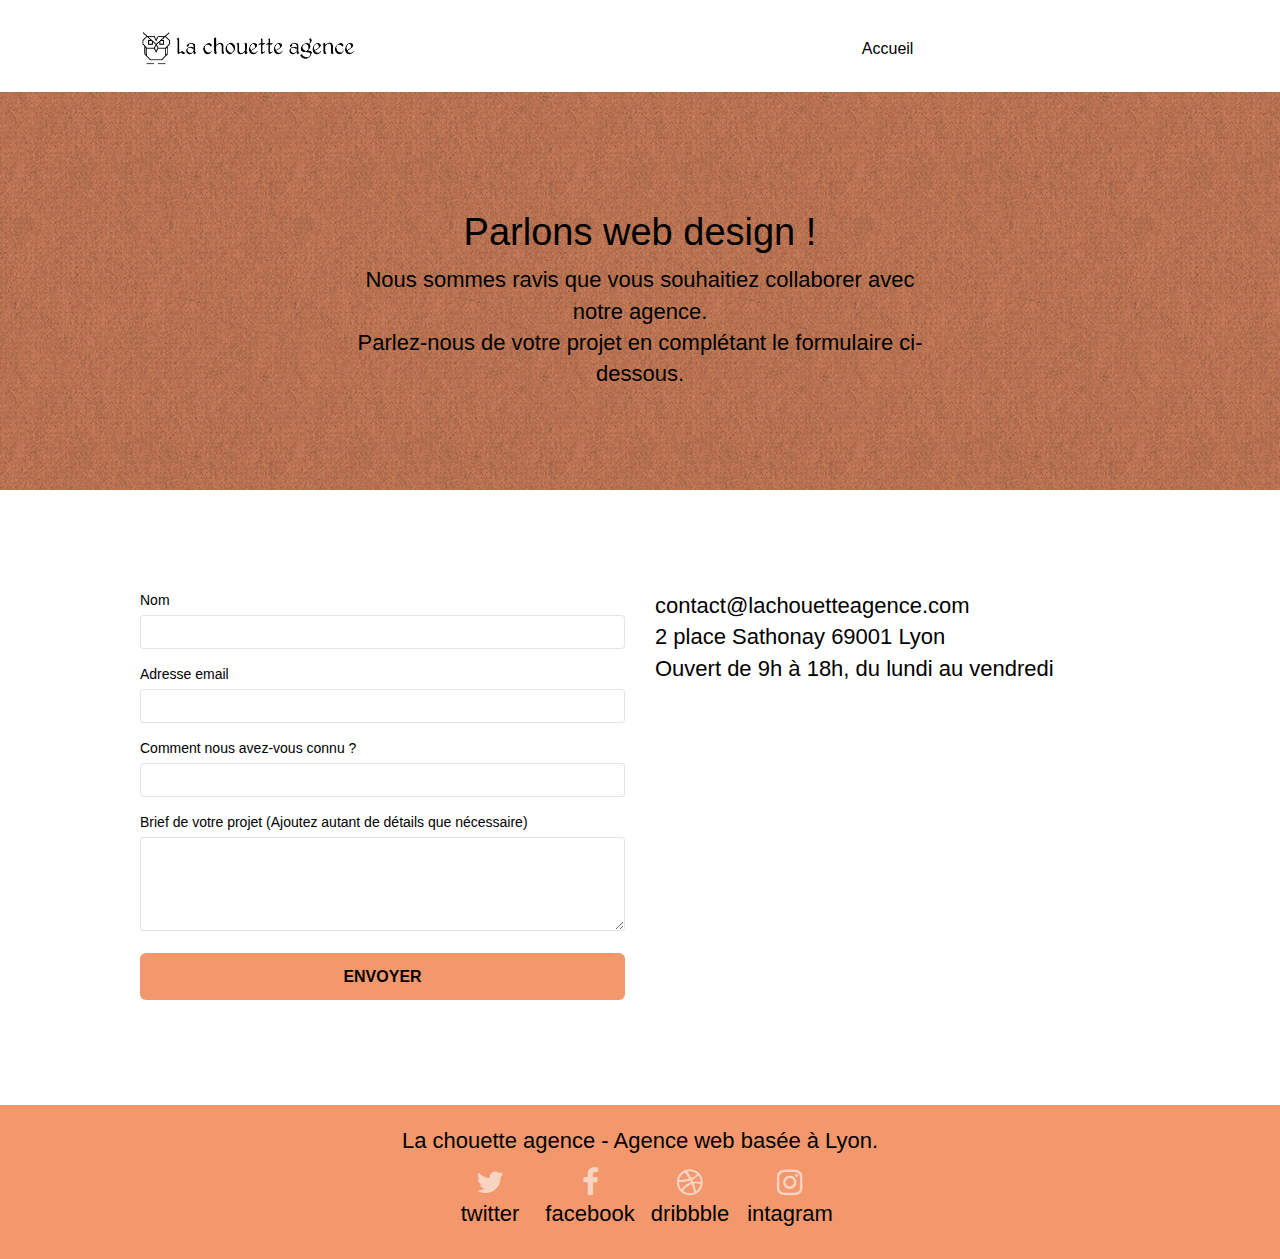
<file: contact.html>
<!doctype html>
<html lang="fr">
<head>
    <meta charset="utf-8">
    <meta name="keywords" content="">
    <meta name="description" content="">
    <meta name="viewport" content="width=device-width, initial-scale=1.0, viewport-fit=cover">
    <link rel="shortcut icon" type="image/png" href="favicon.jpg">
    
	<link rel="stylesheet" type="text/css" href="./css/bootstrap.css">
	<link rel="stylesheet" type="text/css" href="style.css">
	<link rel="stylesheet" type="text/css" href="./css/font-awesome.css">
	<link rel="stylesheet" type="text/css" href="./css/et-line.css">
	
    
	<script src="./js/jquery-2.1.0.js"></script>
	<script src="./js/bootstrap.js"></script>
	<script src="./js/blocs.js"></script>
	<script src="./js/jqBootstrapValidation.js"></script>
	<script src="./js/formHandler.js"></script>
    <title>contact</title>

    
<!-- Analytics -->
 
<!-- Analytics END -->
    
</head>
<body>
<!-- Principal conteneur -->
<div class="page-container">
    
<!-- bloc-0 -->
<div class="bloc bgc-white l-bloc " id="bloc-0">
	<div class="container bloc-sm">
		<nav class="navbar row">
			<div class="navbar-header">
				<a class="navbar-brand" href="index.html"><img src="img/la-chouette-agence.png" alt="atlanta web design logo" height="40" /></a>
				<button id="nav-toggle" type="button" class="ui-navbar-toggle navbar-toggle" data-toggle="collapse" data-target=".navbar-1">
					<span class="sr-only">Toggle navigation</span><span class="icon-bar"></span><span class="icon-bar"></span><span class="icon-bar"></span>
				</button>
			</div>
			<div class="collapse navbar-collapse navbar-1 special-dropdown-nav">
				<ul class="site-navigation nav navbar-nav">
					<li>
						<a href="index.html">Accueil</a>
					</li>
				</ul>
			</div>
		</nav>
	</div>
</div>
<!-- bloc-0 END -->

<!-- bloc-6 -->
<article class="bloc bg-dots-bg bg-repeat bgc-atomic-tangerine d-bloc bloc-bg-texture texture-paper" id="bloc-6">
	<div class="container bloc-lg">
		<div class="row">
			<div class="col-sm-12">
				<h1 class="text-center hero-bloc-text textecontainer ">
					Parlons web design !
				</h1>
				<p class="text-center mg-lg tight-width-whitespace textecontainer">
					Nous sommes ravis que vous souhaitiez collaborer avec notre agence.<br>
					Parlez-nous de votre projet en complétant le formulaire ci-dessous.
				</p>
			</div>
		</div>
	</div>
</article>
<!-- bloc-6 END -->

<!-- bloc-7 -->
<div class="bloc bgc-white l-bloc" id="bloc-7">
	<div class="container bloc-lg">
		<div class="row">
			<div class="col-sm-6">
				<form id="form_1" novalidate>
					<div class="form-group">
						<label>
							Nom
						</label>
						<input id="name" class="form-control" required />
					</div>
					<div class="form-group">
						<label>
							Adresse email
						</label>
						<input id="email" class="form-control" type="email" required />
					</div>
					<div class="form-group">
						<label>
							Comment nous avez-vous connu ?
						</label>
						<input class="form-control" type="email" required id="input_504" />
					</div>
					<div class="form-group">
						<label>
							Brief de votre projet (Ajoutez autant de détails que nécessaire)<br>
						</label><textarea id="message" class="form-control" rows="4" cols="50" required></textarea>
					</div> 
					<button class="bloc-button btn btn-lg btn-block cta-hero btn-atomic-tangerine" type="submit">
						Envoyer
					</button>
				</form>
			</div>
			<div class="col-sm-6">
				<p>
					contact@lachouetteagence.com<br>2 place Sathonay 69001 Lyon<br>Ouvert de 9h à 18h, du lundi au vendredi<br>
				</p>
			</div>
		</div>
	</div>
</div>
<!-- bloc-7 END -->

<!-- ScrollToTop Button -->
<a class="bloc-button btn btn-d scrollToTop" onclick="scrollToTarget('1')"><span class="fa fa-chevron-up"></span></a>
<!-- ScrollToTop Button END-->


<!-- Footer - bloc-8 -->
<footer class="bloc bgc-atomic-tangerine d-bloc" id="bloc-8">
	<div class="container bloc-sm">
		<div class="row">
			<div class="col-sm-12">
				<p class="text-center white textecontainer">
					La chouette agence - Agence web basée à Lyon.<br>
				</p>
				<div class="row row-no-gutters social">
					<div class="col-sm-3">
						<div class="text-center">
							<a class="social" href="https://twitter.com/?lang=fr"><span class="fa fa-twitter icon-md"></span><p>twitter</p></a>
						</div>
					</div>
					<div class="col-sm-3">
						<div class="text-center">
							<a class="social" href="https://fr-fr.facebook.com/"><span class="fa fa-facebook icon-md"></span><p>facebook</p></a>
						</div>
					</div>
					<div class="col-sm-3">
						<div class="text-center">
							<a class="social" href="https://dribbble.com/"><span class="fa fa-dribbble icon-md"></span><p>dribbble</p></a>
						</div>
					</div>
					<div class="col-sm-3">
						<div class="text-center">
							<a class="social" href="https://www.instagram.com/"><span class="fa fa-instagram icon-md"></span><p>intagram</p></a>
						</div>
					</div>
				</div>
			</div>
		</div>
	</div>
</footer>
<!-- Footer - bloc-8 END -->

</div>
<!-- Principal conteneur END -->
    

</body>
</html>
</file>
<file: style.css>
body{margin:0;padding:0;background:#FFF;overflow-x:hidden;-webkit-font-smoothing:antialiased;-moz-osx-font-smoothing:grayscale}.site-navigation{right:20%}a,button{transition:all .3s ease-in-out;outline:none!important}a:hover{text-decoration:none;cursor:pointer}#page-loading-blocs-notifaction{position:fixed;top:0;bottom:0;width:100%;z-index:100000;background:#FFF url(img/pageload-spinner.gif) no-repeat center center}.bloc{width:100%;clear:both;background:50% 50% no-repeat;padding:0 50px;-webkit-background-size:cover;-moz-background-size:cover;-o-background-size:cover;background-size:cover;position:relative}.bloc .container{padding-left:0;padding-right:0}.bloc-lg{padding:100px 50px}.bloc-md{padding:50px}.bloc-sm{padding:20px 50px}.bg-center,.bg-l-edge,.bg-r-edge,.bg-t-edge,.bg-b-edge,.bg-tl-edge,.bg-bl-edge,.bg-tr-edge,.bg-br-edge,.bg-repeat{-webkit-background-size:auto!important;-moz-background-size:auto!important;-o-background-size:auto!important;background-size:auto!important}.bg-repeat{background:repeat}.bg-t-edge{background:top no-repeat}.bloc-bg-texture::before{content:"";background-size:2px 2px;position:absolute;top:0;bottom:0;left:0;right:0}.texture-paper::before{background:url(img/texture-paper.png);background-size:280px 280px}.b-parallax{background-attachment:fixed}.d-bloc{color:rgba(255,255,255,.7)}.d-bloc button:hover{color:rgba(255,255,255,.9)}.d-bloc .icon-round,.d-bloc .icon-square,.d-bloc .icon-rounded,.d-bloc .icon-semi-rounded-a,.d-bloc .icon-semi-rounded-b{border-color:rgba(255,255,255,.9)}.d-bloc .divider-h span{border-color:rgba(255,255,255,.2)}.d-bloc .a-btn,.d-bloc .navbar a,.d-bloc .navbar-brand,.d-bloc a .icon-sm,.d-bloc a .icon-md,.d-bloc a .icon-lg,.d-bloc a .icon-xl,.d-bloc h1 a,.d-bloc h2 a,.d-bloc h3 a,.d-bloc h4 a,.d-bloc h5 a,.d-bloc h6 a,.d-bloc p a{color:rgba(255,255,255,.6)}.d-bloc .a-btn:hover,.d-bloc .navbar a:hover,.d-bloc .navbar-brand:hover,.d-bloc a:hover .icon-sm,.d-bloc a:hover .icon-md,.d-bloc a:hover .icon-lg,.d-bloc a:hover .icon-xl,.d-bloc h1 a:hover,.d-bloc h2 a:hover,.d-bloc h3 a:hover,.d-bloc h4 a:hover,.d-bloc h5 a:hover,.d-bloc h6 a:hover,.d-bloc p a:hover{color:rgba(255,255,255,1)}.d-bloc .navbar-toggle .icon-bar{background:rgba(255,255,255,1)}.d-bloc .btn-wire,.d-bloc .btn-wire:hover{color:rgba(255,255,255,1);border-color:rgba(255,255,255,1)}.d-bloc .panel{color:rgba(0,0,0,.5)}.d-bloc .panel button:hover{color:rgba(0,0,0,.7)}.d-bloc .panel icon{border-color:rgba(0,0,0,.7)}.d-bloc .panel .divider-h span{border-color:rgba(0,0,0,.1)}.d-bloc .panel .a-btn{color:rgba(0,0,0,.6)}.d-bloc .panel .a-btn:hover{color:rgba(0,0,0,1)}.d-bloc .panel .btn-wire,.d-bloc .panel .btn-wire:hover{color:rgba(0,0,0,.7);border-color:rgba(0,0,0,.3)}.d-bloc .panel,.l-bloc{color:rgba(0,0,0,.5)}.d-bloc .panel button:hover,.l-bloc button:hover{color:rgba(0,0,0,.7)}.l-bloc .icon-round,.l-bloc .icon-square,.l-bloc .icon-rounded,.l-bloc .icon-semi-rounded-a,.l-bloc .icon-semi-rounded-b{border-color:rgba(0,0,0,.7)}.d-bloc .panel .divider-h span,.l-bloc .divider-h span{border-color:rgba(0,0,0,.1)}.d-bloc .panel .a-btn,.l-bloc .a-btn,.l-bloc .navbar a,.l-bloc .navbar-brand,.l-bloc a .icon-sm,.l-bloc a .icon-md,.l-bloc a .icon-lg,.l-bloc a .icon-xl,.l-bloc h1 a,.l-bloc h2 a,.l-bloc h3 a,.l-bloc h4 a,.l-bloc h5 a,.l-bloc h6 a,.l-bloc p a{color:rgba(0,0,0,.6)}.d-bloc .panel .a-btn:hover,.l-bloc .a-btn:hover,.l-bloc .navbar a:hover,.l-bloc .navbar-brand:hover,.l-bloc a:hover .icon-sm,.l-bloc a:hover .icon-md,.l-bloc a:hover .icon-lg,.l-bloc a:hover .icon-xl,.l-bloc h1 a:hover,.l-bloc h2 a:hover,.l-bloc h3 a:hover,.l-bloc h4 a:hover,.l-bloc h5 a:hover,.l-bloc h6 a:hover,.l-bloc p a:hover{color:rgba(0,0,0,1)}.l-bloc .navbar-toggle .icon-bar{color:rgba(0,0,0,.6)}.d-bloc .panel .btn-wire,.d-bloc .panel .btn-wire:hover,.l-bloc .btn-wire,.l-bloc .btn-wire:hover{color:rgba(0,0,0,.7);border-color:rgba(0,0,0,.3)}.voffset{margin-top:30px}.voffset-lg{margin-top:80px}.row-no-gutters{margin-right:0;margin-left:0}.row.row-no-gutters>[class^="col-"],.row.row-no-gutters>[class*=" col-"]{padding-right:0;padding-left:0}#bloc-1-hero h1{font-size:32px}.navbar{margin-bottom:0;z-index:1}.navbar-brand{height:auto;padding:3px 15px;font-size:25px;font-weight:400;font-weight:600;line-height:44px}.navbar-brand img{max-height:200px;margin:0 5px 0 0;display:inline}.navbar-brand img[src$=svg]{min-width:100px}.nav-center .navbar-brand img{margin:0}.navbar .nav{padding-top:2px;margin-right:20%;float:right;z-index:1}.nav>li{float:left;margin-top:4px;font-size:16px}.navbar-nav .open .dropdown-menu>li>a{text-align:inherit}.nav>li a:hover,.nav>li a:focus{background:transparent}.navbar-toggle{margin:10px 10px 0 0;border:0}.navbar-toggle:hover{background:transparent!important}.navbar-toggle .icon-bar{background-color:rgba(0,0,0,.5);width:26px}.nav-invert    .navbar .nav{float:left}.nav-invert .navbar-header,.nav-invert .navbar-brand{float:right;position:relative;z-index:2}@media (min-width:768px){.site-navigation{position:absolute;top:50%;right:20px;transform:translate(0,-50%);-webkit-transform:translateY(-50%)}.nav>li .dropdown-menu a,.nav>li .dropdown-menu a:hover{color:#484848}.nav-invert .site-navigation{left:0;right:0}.nav-center{text-align:center}.nav-center .navbar-header{width:100%}.nav-center .navbar-header,.nav-center .navbar-brand,.nav-center .nav>li{float:none;display:inline-block}.nav-center .site-navigation{position:relative;width:100%;right:0;margin-right:0;margin-top:20px}.nav-center.mini-nav .navbar-toggle{float:none;margin:10px auto 0}}.nav>li>.dropdown a{background:none!important;display:block;padding:14px 15px}nav .caret{margin:0 5px}.dropdown-menu .dropdown-menu{top:-8px;left:100%}.dropdown-menu .dropmenu-flow-right{top:100%;left:0;margin-left:-1px;border-top-left-radius:0;border-top-right-radius:0}.dropdown-menu .dropdown span{border:4px solid #000;border-top-color:transparent;border-right-color:transparent;border-bottom-color:transparent;margin:6px -5px 0 0!important;float:right}.mg-md{margin-top:10px;margin-bottom:20px}.mg-lg{margin-top:10px;margin-bottom:40px}.btn{margin:0 5px 5px 0}.btn.pull-right{margin:0 0 5px 5px}.btn-d,.btn-d:hover,.btn-d:focus{color:#FFF;background:rgba(0,0,0,.3)}button{outline:none!important}.btn-rd{border-radius:40px}.btn-clean{border:1px solid rgba(0,0,0,.08);border-bottom-color:rgba(0,0,0,.1);text-shadow:0 1px 0 rgba(0,0,1,.1);box-shadow:0 1px 3px rgba(0,0,1,.25),inset 0 1px 0 0 rgba(255,255,255,.15)}.icon-md{font-size:30px!important}.icon-lg{font-size:60px!important}.sm-shadow{text-shadow:0 1px 2px rgba(0,0,0,.3)}.panel-sq,.panel-sq .panel-heading,.panel-sq .panel-footer{border-radius:0}.panel-rd{border-radius:30px}.panel-rd .panel-heading{border-radius:29px 29px 0 0}.panel-rd .panel-footer{border-radius:0 0 29px 29px}.form-control{border-color:rgba(0,0,0,.1);box-shadow:none}.scrollToTop{width:40px;height:40px;position:fixed;bottom:20px;right:20px;opacity:0;z-index:500;transition:all .3s ease-in-out}.scrollToTop span{margin-top:6px}.showScrollTop{font-size:14px;opacity:1}a[data-lightbox]{position:relative;display:block;text-align:center}a[data-lightbox]:hover::before{content:"+";font-family:"HelveticaNeue-Light","Helvetica Neue Light","Helvetica Neue",Helvetica,Arial;font-size:32px;width:50px;height:50px;margin-left:-25px;border-radius:50%;background:rgba(0,0,0,.6);color:#FFF;font-weight:100;z-index:1;position:absolute;top:50%;transform:translateY(-50%);-webkit-transform:translateY(-50%)}a[data-lightbox]:hover img{opacity:.6;-webkit-animation-fill-mode:none;animation-fill-mode:none}#lightbox-modal{display:flex;align-items:center}#lightbox-modal .modal-dialog{width:90%;max-width:900px;margin:0 auto 0}#lightbox-modal .modal-dialog img{max-height:90vh;margin:0 auto}.lightbox-caption{padding:20px;color:#FFF;background:rgba(0,0,0,.5);position:absolute;left:15px;right:15px;bottom:5px}.close-lightbox{color:#FFF;font-size:30px;position:absolute;top:20px;right:20px;z-index:20;background:rgba(0,0,0,.5);border:none;line-height:30px;padding:0 9px 5px;opacity:.3}.close-lightbox:hover,.next-lightbox:hover,.prev-lightbox:hover{opacity:1;color:#FFF}.next-lightbox,.prev-lightbox{font-size:20px;color:rgba(255,255,255,.9);background:rgba(0,0,0,.5);transition:all .2s ease-in-out;position:absolute;top:45%;z-index:1;opacity:.4}.next-lightbox{padding:6px 8px 1px 13px;right:25px}.prev-lightbox{padding:6px 13px 1px 10px;left:25px}.snapshot-lb .modal-body{padding-bottom:45px}.snapshot-lb .lightbox-caption{padding:0;color:rgba(0,0,0,.5);background:none}h1,h2,h3,h4,h5,h6,p,label,.btn,a{font-family:"helvetica";font-weight:400;color:black!important}.container{max-width:1000px}.hero-bloc-text{font-size:38px}.hero-bloc-text-sub{font-size:36px}.statement-bloc-text{line-height:26px;font-style:italic;font-size:20px;text-align:center;font-weight:lighter;max-width:520px;margin:auto auto auto auto}p{font-size:22px}.tight-width-whitespace{max-width:600px;margin:auto auto auto auto}.h1{font-size:24px;font-family:"Open Sans"}.cta-hero{margin-top:22px;color:#FFFFFF!important;text-transform:uppercase;padding:12px 28px 12px 28px;font-size:16px;font-weight:700}.social{max-width:400px;margin:auto auto auto auto}h2{font-size:22px;line-height:1.4em}h3{font-size:21px;font-weight:700;color:#333333!important}.med-width-whitespace{max-width:800px;margin:auto auto auto auto;box-shadow:0 0 0 #000}h1{color:#333333!important}h4{color:#333333!important}.icons{margin-bottom:14px;margin-top:24px}.white{color:white!important}.portfolio-thumb{margin-bottom:24px}.portfolio-row{margin-bottom:44px;margin-top:50px}.avatar{box-shadow:0 4px 9px rgba(0,0,0,.3)}.black-background{background-color:rgba(165,147,99,.7);padding:40px 40px 40px 40px}.bold-link{font-weight:900;text-decoration:underline!important}.bgc-white{background-color:#FFF}.bgc-dark-slate-blue{background-color:#364577}.bgc-atomic-tangerine{background-color:#F3976C}.tc-white{color:white!important}.textecontainer{color: #000!important;}.btn-atomic-tangerine{background:#F3976C;color:black!important}.btn-atomic-tangerine:hover{background:#c27956!important;color:black!important}.ltc-white{color:black!important}.ltc-white:hover{color:black!important}.ltc-atomic-tangerine{color:#F3976C!important}.ltc-atomic-tangerine:hover{color:#c27956!important}.icon-dark-slate-blue{color:#364577!important;border-color:#364577!important}.bg-dots-bg{background-image:url(img/dots-bg.png)}.bg-lines-h2-bg{background-image:url(img/lines-h2-bg.png)}.bg-banniere{background-image:url(img/la-chouette-agence-banniere.jpg)}.bg-presentation{background-image:url(img/image-de-presentation.bmp)}@media (max-width:1024px){.bloc{padding-left:20px;padding-right:20px}.bloc.full-width-bloc,.bloc-tile-2.full-width-bloc .container,.bloc-tile-3.full-width-bloc .container,.bloc-tile-4.full-width-bloc .container{padding-left:0;padding-right:0}}@media (max-width:992px) and (min-width:768px){.navbar .nav{max-width:80%}.nav-center.navbar .nav{max-width:100%}}@media only screen and (min-width:768px) and (max-width:1024px) and (orientation:landscape){.b-parallax{background-attachment:scroll}}@media only screen and (min-width:1024px) and (max-width:1366px) and (-webkit-min-device-pixel-ratio:1.5){.b-parallax{background-attachment:scroll}}@media (max-width:991px){.container{width:100%}.b-parallax{background-attachment:scroll}.imgadapter{width:100%}.page-container,#hero-bloc{overflow-x:hidden;position:relative}.bloc-group,.bloc-group .bloc{display:block;width:100%}.bloc-fill-screen .fill-bloc-top-edge,.bloc-fill-screen .fill-bloc-bottom-edge{padding:0 20px;}}@media (max-width:767px){.page-container{overflow-x:hidden;position:relative}h1,h2,h3,h4,h5,h6,p,#disqus_thread{padding-left:10px!important;padding-right:10px!important}.b-parallax{background-attachment:scroll}.navbar .nav{padding-top:0;border-top:1px solid rgba(0,0,0,.2);float:none!important}.navbar.row{margin-left:0;margin-right:0}.site-navigation{position:inherit;transform:none;-webkit-transform:none;-ms-transform:none}.nav>li{margin-top:0;border-bottom:1px solid rgba(0,0,0,.1);background:rgba(0,0,0,.05);text-align:left;padding-left:15px;width:100%}.nav>li:hover{background:rgba(0,0,0,.08)}.dropdown .dropdown a .caret{float:none;margin:5px 0 0 10px!important;border:4px solid #000;border-bottom-color:transparent;border-right-color:transparent;border-left-color:transparent}#hero-bloc .navbar .nav{background:rgba(0,0,0,.8)}#hero-bloc .navbar .nav a{color:rgba(255,255,255,.6)}.hero{padding:50px 0}.hero-nav{left:-1px;right:-1px}.navbar-collapse{padding:0;overflow-x:hidden;-webkit-box-shadow:none;box-shadow:none}.navbar-brand img{max-height:40px;width:auto}.nav-invert .navbar-header{float:none;width:100%}.nav-invert .navbar-toggle{float:left;margin-left:10px}.bloc{padding-left:0;padding-right:0}.bloc-xxl,.bloc-xl,.bloc-lg{padding:40px 0}.bloc-sm,.bloc-md{padding-left:0;padding-right:0}.bloc-tile-2 .container,.bloc-tile-3 .container,.bloc-tile-4 .container,.bloc-fill-screen .fill-bloc-top-edge,.bloc-fill-screen .fill-bloc-bottom-edge{padding-left:0;padding-right:0}.a-block{padding:0 10px}.btn-dwn{display:none}.voffset{margin-top:5px}.voffset-md{margin-top:20px}.voffset-lg{margin-top:30px}form{padding:5px}.close-lightbox{display:inline-block}.blocsapp-device-iphone5{background-size:216px 425px;padding-top:60px;width:216px;height:425px}.blocsapp-device-iphone5 img{width:180px;height:320px}}@media (max-width:400px){.bloc{padding-left:0;padding-right:0}}@media (max-width:767px){.bloc-mob-center-text{text-align:center}}
</file>
<file: css/et-line.css>
@font-face{font-family:et-line;src:url(../fonts/et-line.eot);src:url(../fonts/et-line.eot?#iefix) format('embedded-opentype'),url(../fonts/et-line.woff) format('woff'),url(../fonts/et-line.ttf) format('truetype'),url(../fonts/et-line.svg#et-line) format('svg');font-weight:400;font-style:normal}.et-icon-adjustments,.et-icon-alarmclock,.et-icon-anchor,.et-icon-aperture,.et-icon-attachment,.et-icon-bargraph,.et-icon-basket,.et-icon-beaker,.et-icon-bike,.et-icon-book-open,.et-icon-briefcase,.et-icon-browser,.et-icon-calendar,.et-icon-camera,.et-icon-caution,.et-icon-chat,.et-icon-circle-compass,.et-icon-clipboard,.et-icon-clock,.et-icon-cloud,.et-icon-compass,.et-icon-desktop,.et-icon-dial,.et-icon-document,.et-icon-documents,.et-icon-download,.et-icon-dribbble,.et-icon-edit,.et-icon-envelope,.et-icon-expand,.et-icon-facebook,.et-icon-flag,.et-icon-focus,.et-icon-gears,.et-icon-genius,.et-icon-gift,.et-icon-global,.et-icon-globe,.et-icon-googleplus,.et-icon-grid,.et-icon-happy,.et-icon-hazardous,.et-icon-heart,.et-icon-hotairballoon,.et-icon-hourglass,.et-icon-key,.et-icon-laptop,.et-icon-layers,.et-icon-lifesaver,.et-icon-lightbulb,.et-icon-linegraph,.et-icon-linkedin,.et-icon-lock,.et-icon-magnifying-glass,.et-icon-map,.et-icon-map-pin,.et-icon-megaphone,.et-icon-mic,.et-icon-mobile,.et-icon-newspaper,.et-icon-notebook,.et-icon-paintbrush,.et-icon-paperclip,.et-icon-pencil,.et-icon-phone,.et-icon-picture,.et-icon-pictures,.et-icon-piechart,.et-icon-presentation,.et-icon-pricetags,.et-icon-printer,.et-icon-profile-female,.et-icon-profile-male,.et-icon-puzzle,.et-icon-quote,.et-icon-recycle,.et-icon-refresh,.et-icon-ribbon,.et-icon-rss,.et-icon-sad,.et-icon-scissors,.et-icon-scope,.et-icon-search,.et-icon-shield,.et-icon-speedometer,.et-icon-strategy,.et-icon-streetsign,.et-icon-tablet,.et-icon-target,.et-icon-telescope,.et-icon-toolbox,.et-icon-tools,.et-icon-tools-2,.et-icon-trophy,.et-icon-tumblr,.et-icon-twitter,.et-icon-upload,.et-icon-video,.et-icon-wallet,.et-icon-wine{font-family:et-line;speak:none;font-style:normal;font-weight:400;font-variant:normal;text-transform:none;line-height:1;-webkit-font-smoothing:antialiased;-moz-osx-font-smoothing:grayscale;display:inline-block}.et-icon-mobile:before{content:"\e000"}.et-icon-laptop:before{content:"\e001"}.et-icon-desktop:before{content:"\e002"}.et-icon-tablet:before{content:"\e003"}.et-icon-phone:before{content:"\e004"}.et-icon-document:before{content:"\e005"}.et-icon-documents:before{content:"\e006"}.et-icon-search:before{content:"\e007"}.et-icon-clipboard:before{content:"\e008"}.et-icon-newspaper:before{content:"\e009"}.et-icon-notebook:before{content:"\e00a"}.et-icon-book-open:before{content:"\e00b"}.et-icon-browser:before{content:"\e00c"}.et-icon-calendar:before{content:"\e00d"}.et-icon-presentation:before{content:"\e00e"}.et-icon-picture:before{content:"\e00f"}.et-icon-pictures:before{content:"\e010"}.et-icon-video:before{content:"\e011"}.et-icon-camera:before{content:"\e012"}.et-icon-printer:before{content:"\e013"}.et-icon-toolbox:before{content:"\e014"}.et-icon-briefcase:before{content:"\e015"}.et-icon-wallet:before{content:"\e016"}.et-icon-gift:before{content:"\e017"}.et-icon-bargraph:before{content:"\e018"}.et-icon-grid:before{content:"\e019"}.et-icon-expand:before{content:"\e01a"}.et-icon-focus:before{content:"\e01b"}.et-icon-edit:before{content:"\e01c"}.et-icon-adjustments:before{content:"\e01d"}.et-icon-ribbon:before{content:"\e01e"}.et-icon-hourglass:before{content:"\e01f"}.et-icon-lock:before{content:"\e020"}.et-icon-megaphone:before{content:"\e021"}.et-icon-shield:before{content:"\e022"}.et-icon-trophy:before{content:"\e023"}.et-icon-flag:before{content:"\e024"}.et-icon-map:before{content:"\e025"}.et-icon-puzzle:before{content:"\e026"}.et-icon-basket:before{content:"\e027"}.et-icon-envelope:before{content:"\e028"}.et-icon-streetsign:before{content:"\e029"}.et-icon-telescope:before{content:"\e02a"}.et-icon-gears:before{content:"\e02b"}.et-icon-key:before{content:"\e02c"}.et-icon-paperclip:before{content:"\e02d"}.et-icon-attachment:before{content:"\e02e"}.et-icon-pricetags:before{content:"\e02f"}.et-icon-lightbulb:before{content:"\e030"}.et-icon-layers:before{content:"\e031"}.et-icon-pencil:before{content:"\e032"}.et-icon-tools:before{content:"\e033"}.et-icon-tools-2:before{content:"\e034"}.et-icon-scissors:before{content:"\e035"}.et-icon-paintbrush:before{content:"\e036"}.et-icon-magnifying-glass:before{content:"\e037"}.et-icon-circle-compass:before{content:"\e038"}.et-icon-linegraph:before{content:"\e039"}.et-icon-mic:before{content:"\e03a"}.et-icon-strategy:before{content:"\e03b"}.et-icon-beaker:before{content:"\e03c"}.et-icon-caution:before{content:"\e03d"}.et-icon-recycle:before{content:"\e03e"}.et-icon-anchor:before{content:"\e03f"}.et-icon-profile-male:before{content:"\e040"}.et-icon-profile-female:before{content:"\e041"}.et-icon-bike:before{content:"\e042"}.et-icon-wine:before{content:"\e043"}.et-icon-hotairballoon:before{content:"\e044"}.et-icon-globe:before{content:"\e045"}.et-icon-genius:before{content:"\e046"}.et-icon-map-pin:before{content:"\e047"}.et-icon-dial:before{content:"\e048"}.et-icon-chat:before{content:"\e049"}.et-icon-heart:before{content:"\e04a"}.et-icon-cloud:before{content:"\e04b"}.et-icon-upload:before{content:"\e04c"}.et-icon-download:before{content:"\e04d"}.et-icon-target:before{content:"\e04e"}.et-icon-hazardous:before{content:"\e04f"}.et-icon-piechart:before{content:"\e050"}.et-icon-speedometer:before{content:"\e051"}.et-icon-global:before{content:"\e052"}.et-icon-compass:before{content:"\e053"}.et-icon-lifesaver:before{content:"\e054"}.et-icon-clock:before{content:"\e055"}.et-icon-aperture:before{content:"\e056"}.et-icon-quote:before{content:"\e057"}.et-icon-scope:before{content:"\e058"}.et-icon-alarmclock:before{content:"\e059"}.et-icon-refresh:before{content:"\e05a"}.et-icon-happy:before{content:"\e05b"}.et-icon-sad:before{content:"\e05c"}.et-icon-facebook:before{content:"\e05d"}.et-icon-twitter:before{content:"\e05e"}.et-icon-googleplus:before{content:"\e05f"}.et-icon-rss:before{content:"\e060"}.et-icon-tumblr:before{content:"\e061"}.et-icon-linkedin:before{content:"\e062"}.et-icon-dribbble:before{content:"\e063"}
</file>
